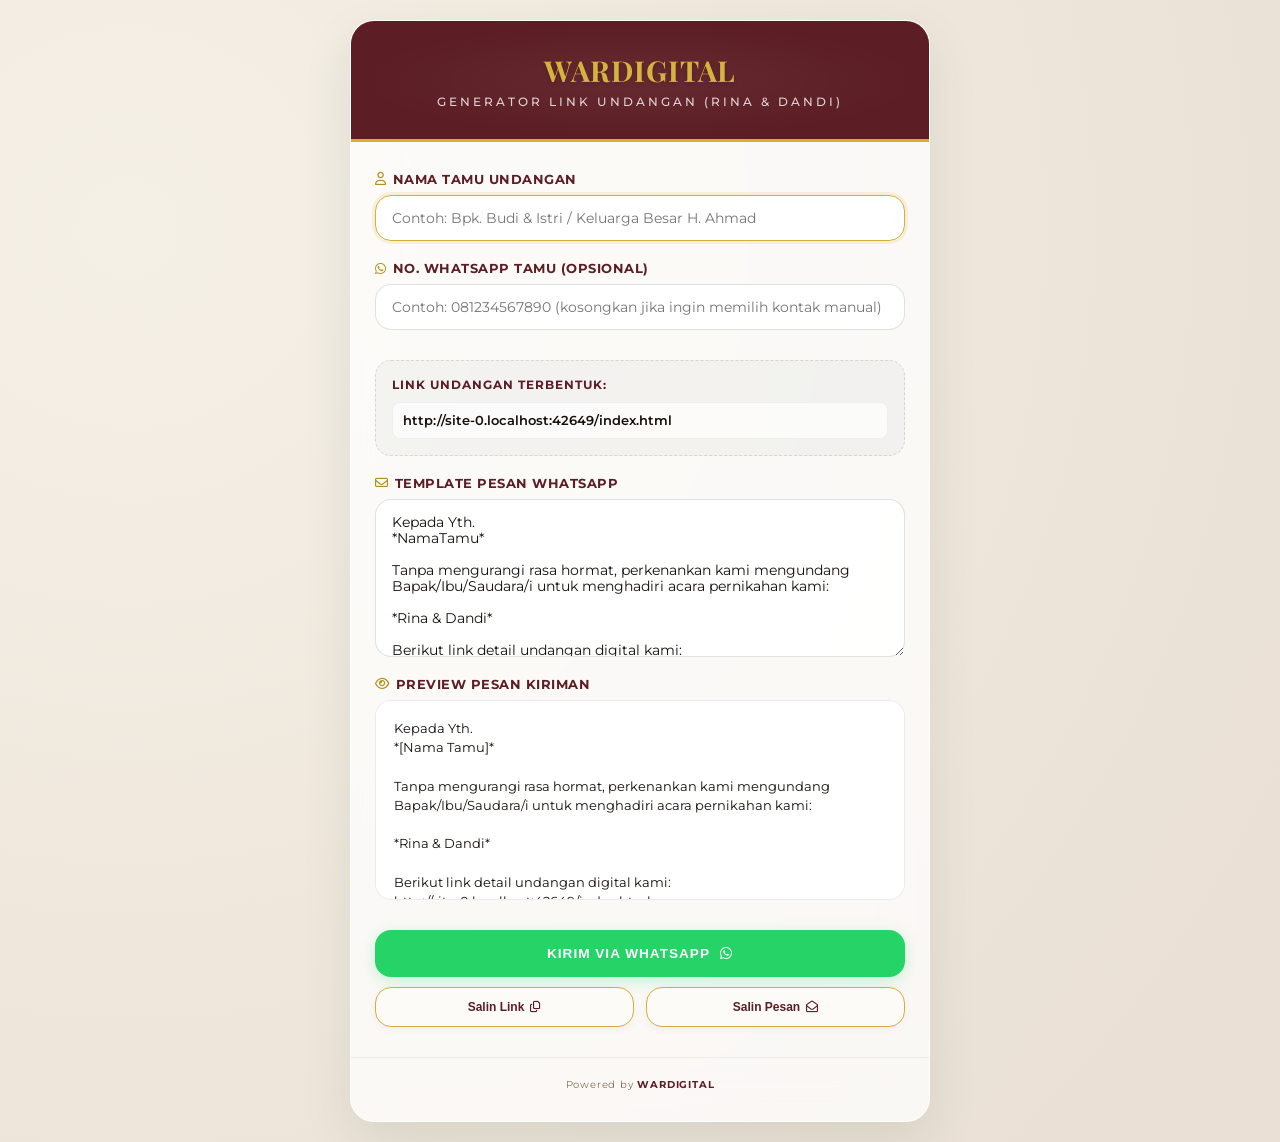
<file: share.html>
<!DOCTYPE html>
<html lang="id">
<head>
  <meta charset="UTF-8">
  <meta name="viewport" content="width=device-width, initial-scale=1.0">
  <title>Generator Link Undangan - Rina & Dandi</title>
  
  <!-- Google Fonts -->
  <link rel="preconnect" href="https://fonts.googleapis.com">
  <link rel="preconnect" href="https://fonts.gstatic.com" crossorigin>
  <link href="https://fonts.googleapis.com/css2?family=Montserrat:wght@300;400;500;600;700&family=Playfair+Display:wght@600;700&display=swap" rel="stylesheet">
  
  <!-- FontAwesome Icons -->
  <link rel="stylesheet" href="https://cdnjs.cloudflare.com/ajax/libs/font-awesome/6.4.0/css/all.min.css">
  
  <style>
    :root {
      --primary-color: #5C1D24;       /* Deep Bugis Burgundy */
      --primary-light: #7D2D36;      /* Lighter Burgundy */
      --accent-color: #d4af37;       /* Premium Gold */
      --accent-gold-dark: #B38F1E;   /* Dark Gold */
      --bg-cream: #fdfbf7;           /* Warm Rich Cream */
      --text-dark: #160f0a;          /* Dark elegant chocolate */
      --text-muted: #8B7355;         /* Soft Brown */
      --radius-lg: 24px;
      --radius-md: 16px;
      --radius-sm: 8px;
      --transition-smooth: all 0.4s cubic-bezier(0.16, 1, 0.3, 1);
    }

    * {
      box-sizing: border-box;
      margin: 0;
      padding: 0;
    }

    body {
      font-family: 'Montserrat', sans-serif;
      background: radial-gradient(circle at 10% 20%, rgba(245,240,230,1) 0%, rgba(234,224,213,1) 90%);
      color: var(--text-dark);
      min-height: 100vh;
      display: flex;
      justify-content: center;
      align-items: center;
      padding: 20px;
    }

    .container {
      width: 100%;
      max-width: 580px;
      background: rgba(255, 255, 255, 0.75);
      backdrop-filter: blur(20px);
      -webkit-backdrop-filter: blur(20px);
      border: 1px solid rgba(255, 255, 255, 0.8);
      border-radius: var(--radius-lg);
      box-shadow: 0 20px 50px rgba(27, 67, 50, 0.1);
      overflow: hidden;
    }

    /* Header styling matching the wedding invitation theme */
    .header {
      background: var(--primary-color);
      color: #fff;
      padding: 30px 24px;
      text-align: center;
      border-bottom: 3px solid var(--accent-color);
      position: relative;
    }

    .header::before {
      content: '';
      position: absolute;
      top: 0;
      left: 0;
      width: 100%;
      height: 100%;
      background: radial-gradient(ellipse at center, rgba(255,255,255,0.06) 0%, rgba(255,255,255,0) 70%);
    }

    .header-logo {
      font-family: 'Playfair Display', serif;
      font-size: 1.8rem;
      font-weight: 700;
      letter-spacing: 1px;
      margin-bottom: 5px;
      color: var(--accent-color);
      text-shadow: 0 2px 4px rgba(0,0,0,0.2);
    }

    .header-subtitle {
      font-size: 0.75rem;
      text-transform: uppercase;
      letter-spacing: 3px;
      color: rgba(255, 255, 255, 0.8);
      font-weight: 500;
    }

    .main-form {
      padding: 30px 24px;
      display: flex;
      flex-direction: column;
      gap: 20px;
    }

    .form-group {
      display: flex;
      flex-direction: column;
      gap: 8px;
    }

    .form-group label {
      font-size: 0.8rem;
      font-weight: 700;
      color: var(--primary-color);
      display: flex;
      align-items: center;
      gap: 6px;
      text-transform: uppercase;
      letter-spacing: 0.5px;
    }

    .form-group label i {
      color: var(--accent-gold-dark);
    }

    .form-group input,
    .form-group textarea {
      width: 100%;
      padding: 14px 16px;
      background: rgba(255, 255, 255, 0.9);
      border: 1px solid rgba(27, 67, 50, 0.15);
      border-radius: var(--radius-md);
      font-family: 'Montserrat', sans-serif;
      font-size: 0.85rem;
      color: var(--text-dark);
      outline: none;
      transition: var(--transition-smooth);
    }

    .form-group input:focus,
    .form-group textarea:focus {
      border-color: var(--accent-color);
      box-shadow: 0 0 0 3px rgba(212, 175, 55, 0.15);
      background: #fff;
    }

    .form-row {
      display: grid;
      grid-template-columns: 1fr 1fr;
      gap: 15px;
    }

    @media (max-width: 480px) {
      .form-row {
        grid-template-columns: 1fr;
      }
    }

    /* Output Link Box styling */
    .output-box {
      background: rgba(27, 67, 50, 0.04);
      border: 1px dashed rgba(27, 67, 50, 0.15);
      padding: 16px;
      border-radius: var(--radius-md);
      display: flex;
      flex-direction: column;
      gap: 10px;
      margin-top: 10px;
    }

    .output-title {
      font-size: 0.75rem;
      font-weight: 700;
      color: var(--primary-color);
      text-transform: uppercase;
      letter-spacing: 1px;
    }

    .output-link {
      font-size: 0.8rem;
      color: var(--text-dark);
      word-break: break-all;
      font-weight: 600;
      padding: 10px;
      background: rgba(255, 255, 255, 0.75);
      border: 1px solid rgba(0, 0, 0, 0.05);
      border-radius: var(--radius-sm);
    }

    /* Buttons system */
    .btn-container {
      display: flex;
      flex-direction: column;
      gap: 10px;
      margin-top: 10px;
    }

    .whatsapp-btn {
      width: 100%;
      background: #25D366; /* WhatsApp official green */
      color: #fff;
      border: none;
      padding: 16px 20px;
      font-size: 0.85rem;
      font-weight: 700;
      text-transform: uppercase;
      letter-spacing: 1px;
      border-radius: var(--radius-md);
      cursor: pointer;
      display: flex;
      align-items: center;
      justify-content: center;
      gap: 10px;
      box-shadow: 0 4px 15px rgba(37, 211, 102, 0.25);
      transition: var(--transition-smooth);
    }

    .whatsapp-btn:hover {
      background: #20ba59;
      transform: translateY(-2px);
      box-shadow: 0 6px 20px rgba(37, 211, 102, 0.35);
    }

    .secondary-btns {
      display: grid;
      grid-template-columns: 1fr 1fr;
      gap: 12px;
    }

    .action-btn {
      background: var(--bg-cream);
      color: var(--primary-color);
      border: 1px solid var(--accent-color);
      padding: 12px 15px;
      font-size: 0.75rem;
      font-weight: 600;
      border-radius: var(--radius-md);
      cursor: pointer;
      display: inline-flex;
      align-items: center;
      justify-content: center;
      gap: 6px;
      box-shadow: 0 2px 8px rgba(0,0,0,0.05);
      transition: var(--transition-smooth);
    }

    .action-btn:hover {
      background: var(--primary-color);
      color: #fff;
      border-color: var(--primary-color);
      transform: translateY(-2px);
    }

    /* Text message preview */
    .preview-box {
      border: 1px solid rgba(0, 0, 0, 0.08);
      border-radius: var(--radius-md);
      background: #fff;
      padding: 18px;
      font-size: 0.8rem;
      line-height: 1.5;
      white-space: pre-wrap;
      max-height: 200px;
      overflow-y: auto;
      color: var(--text-dark);
    }

    /* Toast styling */
    .toast {
      position: fixed;
      bottom: 30px;
      left: 50%;
      transform: translateX(-50%) translateY(20px);
      background: var(--primary-color);
      color: var(--bg-cream);
      padding: 12px 24px;
      border-radius: 30px;
      font-size: 0.8rem;
      font-weight: 600;
      border: 1px solid var(--accent-color);
      box-shadow: 0 4px 15px rgba(0,0,0,0.25);
      opacity: 0;
      pointer-events: none;
      transition: transform 0.3s ease-out, opacity 0.3s;
      z-index: 1000;
    }
    .toast.show {
      transform: translateX(-50%) translateY(0);
      opacity: 1;
    }

    /* Branding footer */
    .footer-credit {
      text-align: center;
      padding: 20px 24px 30px 24px;
      font-size: 0.65rem;
      color: var(--text-muted);
      border-top: 1px solid rgba(0, 0, 0, 0.05);
      letter-spacing: 0.8px;
    }
    .footer-credit a {
      color: var(--primary-color);
      text-decoration: none;
      font-weight: 700;
    }
  </style>
</head>
<body>

  <div class="container">
    
    <!-- Branding Header -->
    <div class="header">
      <h1 class="header-logo">WARDIGITAL</h1>
      <p class="header-subtitle">Generator Link Undangan (Rina & Dandi)</p>
    </div>

    <!-- Main Generator Form -->
    <div class="main-form">
      
      <!-- Input Guest Name -->
      <div class="form-group">
        <label for="guestName"><i class="fa-regular fa-user"></i> Nama Tamu Undangan</label>
        <input type="text" id="guestName" placeholder="Contoh: Bpk. Budi & Istri / Keluarga Besar H. Ahmad" autofocus>
      </div>

      <!-- Phone Number input (direct chat hook) -->
      <div class="form-group">
        <label for="guestPhone"><i class="fa-brands fa-whatsapp"></i> No. WhatsApp Tamu (Opsional)</label>
        <input type="text" id="guestPhone" placeholder="Contoh: 081234567890 (kosongkan jika ingin memilih kontak manual)">
      </div>

      <!-- Live Generated Invitation Link -->
      <div class="output-box">
        <span class="output-title">Link Undangan Terbentuk:</span>
        <div class="output-link" id="generatedLink">Membangun link...</div>
      </div>

      <!-- Message Template Customization -->
      <div class="form-group">
        <label for="messageTemplate"><i class="fa-regular fa-envelope"></i> Template Pesan WhatsApp</label>
        <textarea id="messageTemplate" rows="8">Kepada Yth.
*NamaTamu*

Tanpa mengurangi rasa hormat, perkenankan kami mengundang Bapak/Ibu/Saudara/i untuk menghadiri acara pernikahan kami:

*Rina & Dandi*

Berikut link detail undangan digital kami:
*UrlUndangan*

Merupakan suatu kehormatan dan kebahagiaan bagi kami apabila Bapak/Ibu/Saudara/i berkenan hadir dan memberikan doa restu.

Terima kasih.
__
*WARDIGITAL*</textarea>
      </div>

      <!-- Real-time Text Message Preview -->
      <div class="form-group">
        <label><i class="fa-regular fa-eye"></i> Preview Pesan Kiriman</label>
        <div class="preview-box" id="messagePreview">Pesan preview akan muncul di sini...</div>
      </div>

      <!-- Action Buttons -->
      <div class="btn-container">
        <button class="whatsapp-btn" id="sendWhatsappBtn">
          Kirim via WhatsApp <i class="fa-brands fa-whatsapp"></i>
        </button>
        
        <div class="secondary-btns">
          <button class="action-btn" id="copyLinkBtn">
            Salin Link <i class="fa-regular fa-copy"></i>
          </button>
          <button class="action-btn" id="copyMessageBtn">
            Salin Pesan <i class="fa-regular fa-envelope-open"></i>
          </button>
        </div>
      </div>

    </div>

    <!-- Footer credit -->
    <div class="footer-credit">
      Powered by <a href="https://instagram.com/war.digital_" target="_blank">WARDIGITAL</a>
    </div>

  </div>

  <!-- Toast system -->
  <div class="toast" id="toast">Berhasil disalin!</div>

  <script>
    document.addEventListener('DOMContentLoaded', () => {
      
      const guestNameInput = document.getElementById('guestName');
      const guestPhoneInput = document.getElementById('guestPhone');
      const messageTemplateInput = document.getElementById('messageTemplate');
      const generatedLinkEl = document.getElementById('generatedLink');
      const messagePreviewEl = document.getElementById('messagePreview');
      
      const sendWhatsappBtn = document.getElementById('sendWhatsappBtn');
      const copyLinkBtn = document.getElementById('copyLinkBtn');
      const copyMessageBtn = document.getElementById('copyMessageBtn');
      const toastEl = document.getElementById('toast');

      // 1. Resolve Invitation Base URL dynamically (Domain independency)
      function getInvitationBaseURL() {
        const currentLoc = window.location.href;
        // Truncate "share.html" and trailing slashes to point to index.html on same folder
        const pathSplit = currentLoc.substring(0, currentLoc.lastIndexOf('/'));
        return pathSplit + '/index.html';
      }

      // 2. Generate customized URL & Message text
      function updateGeneratedContent() {
        const guestName = guestNameInput.value.trim();
        const rawTemplate = messageTemplateInput.value;
        const baseUrl = getInvitationBaseURL();
        
        // Compile Link
        let finalLink = baseUrl;
        if (guestName) {
          finalLink += '?to=' + encodeURIComponent(guestName);
        }
        generatedLinkEl.textContent = finalLink;

        // Compile Message Text
        let finalMessage = rawTemplate;
        const namePlaceholder = guestName || "[Nama Tamu]";
        finalMessage = finalMessage.replace(/\*NamaTamu\*/g, '*' + namePlaceholder + '*');
        finalMessage = finalMessage.replace(/\*UrlUndangan\*/g, finalLink);
        
        messagePreviewEl.textContent = finalMessage;
        return { finalLink, finalMessage };
      }

      // Live updates
      guestNameInput.addEventListener('input', updateGeneratedContent);
      guestPhoneInput.addEventListener('input', updateGeneratedContent);
      messageTemplateInput.addEventListener('input', updateGeneratedContent);
      
      // Initialize
      updateGeneratedContent();

      // 3. Send via WhatsApp triggers
      sendWhatsappBtn.addEventListener('click', () => {
        const data = updateGeneratedContent();
        let phone = guestPhoneInput.value.trim().replace(/[^0-9]/g, ''); // sanitize non-numbers
        
        // Convert local phone 08xxx to international 628xxx format for WhatsApp API
        if (phone.startsWith('0')) {
          phone = '62' + phone.substring(1);
        }
        
        const encodedText = encodeURIComponent(data.finalMessage);
        
        // Compile endpoint: standard wa.me API
        let whatsappURL = 'https://api.whatsapp.com/send?text=' + encodedText;
        if (phone) {
          whatsappURL = 'https://api.whatsapp.com/send?phone=' + phone + '&text=' + encodedText;
        }
        
        window.open(whatsappURL, '_blank');
      });

      // 4. Clipboard copying functions
      function showToast(message) {
        toastEl.textContent = message;
        toastEl.classList.add('show');
        setTimeout(() => {
          toastEl.classList.remove('show');
        }, 2000);
      }

      copyLinkBtn.addEventListener('click', () => {
        const data = updateGeneratedContent();
        navigator.clipboard.writeText(data.finalLink).then(() => {
          showToast("Link undangan disalin!");
        }).catch(err => {
          console.error("Gagal menyalin link:", err);
        });
      });

      copyMessageBtn.addEventListener('click', () => {
        const data = updateGeneratedContent();
        navigator.clipboard.writeText(data.finalMessage).then(() => {
          showToast("Pesan ucapan disalin!");
        }).catch(err => {
          console.error("Gagal menyalin pesan:", err);
        });
      });

    });
  </script>
</body>
</html>
</file>
